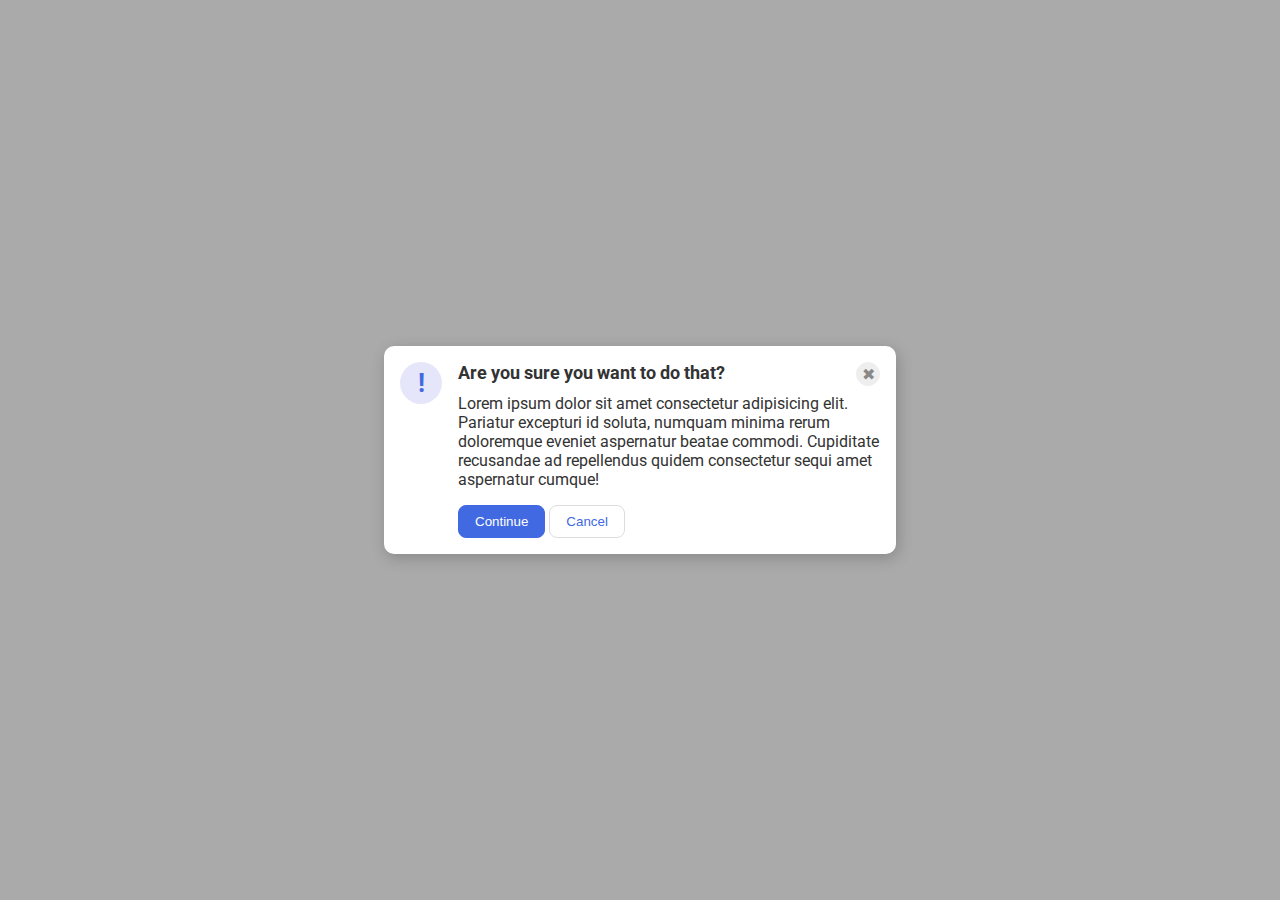
<file: flex/05-flex-modal/index.html>
<!DOCTYPE html>
<html lang="en">
  <head>
    <meta charset="UTF-8">
    <meta http-equiv="X-UA-Compatible" content="IE=edge">
    <meta name="viewport" content="width=device-width, initial-scale=1.0">
    <link rel="stylesheet" href="style.css">
    <title>Modal</title>
  </head>
  <body>
    <div class="modal">
      <div class="icon">!</div>
      <div class="wrapper">
      <div class="header">Are you sure you want to do that?
      <button class="close-button">✖</button></div>
      <div class="text">Lorem ipsum dolor sit amet consectetur adipisicing elit. Pariatur excepturi id soluta, numquam minima rerum doloremque eveniet aspernatur beatae commodi. Cupiditate recusandae ad repellendus quidem consectetur sequi amet aspernatur cumque!</div>
      <button class="continue">Continue</button>
      <button class="cancel">Cancel</button>
    </div>
    </div>
  </body>
</html>
</file>
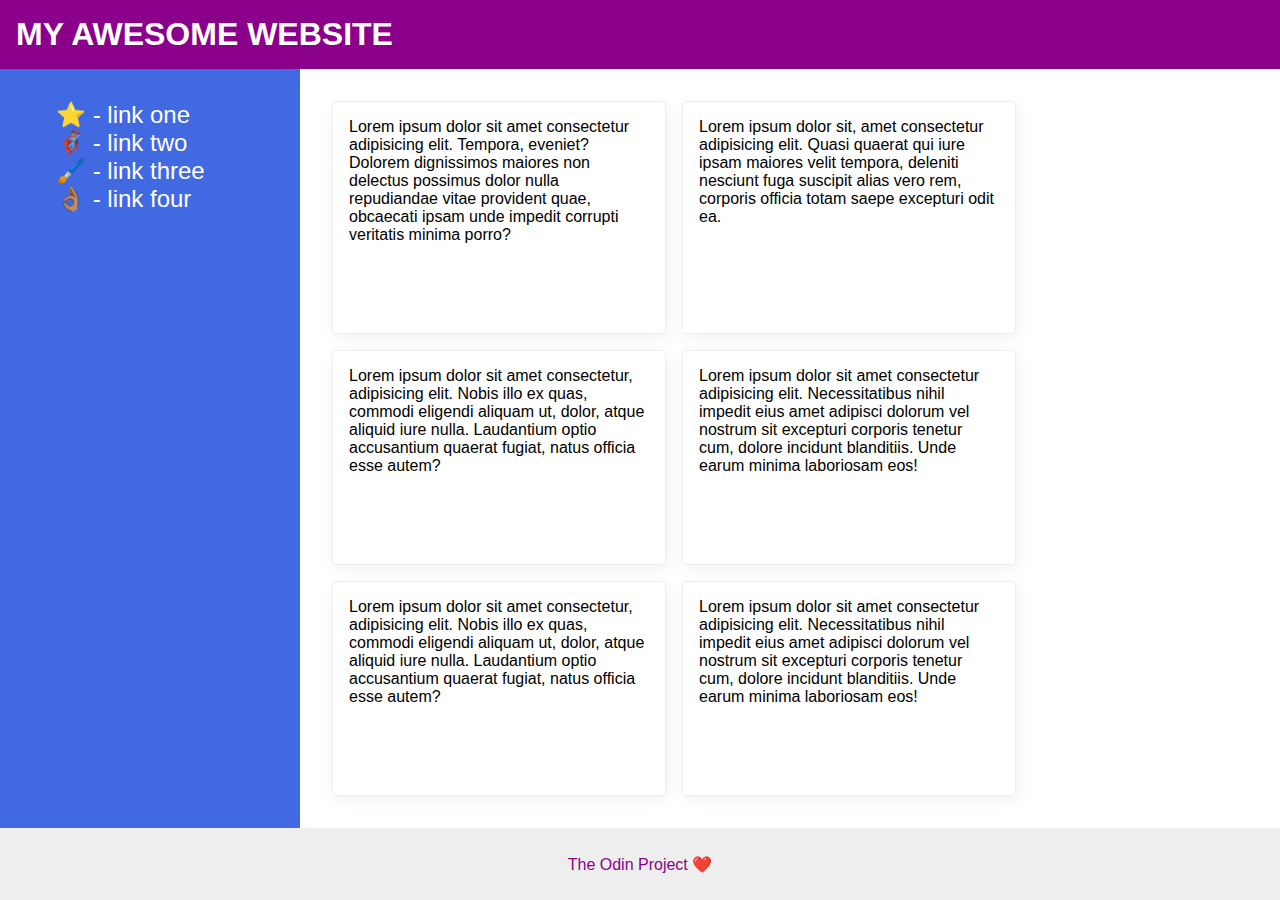
<file: flex/07-flex-layout-2/index.html>
<!DOCTYPE html>
<html lang="en">
  <head>
    <meta charset="UTF-8">
    <meta http-equiv="X-UA-Compatible" content="IE=edge">
    <meta name="viewport" content="width=device-width, initial-scale=1.0">
    <title>The Holy Grail</title>
    <link rel="stylesheet" href="style.css">
  </head>
  <body>
    <div class="header">
      MY AWESOME WEBSITE
    </div>
    <div class="main_container">
    <div class="sidebar">
      <ul>
        <li><a href="#">⭐ - link one</a></li>
        <li><a href="#">🦸🏽‍♂️ - link two</a></li>
        <li><a href="#">🖌️ - link three</a></li>
        <li><a href="#">👌🏽 - link four</a></li>
      </ul>
    </div>
    <div class="container">
    <div class="card">Lorem ipsum dolor sit amet consectetur adipisicing elit. Tempora, eveniet? Dolorem dignissimos maiores non delectus possimus dolor nulla repudiandae vitae provident quae, obcaecati ipsam unde impedit corrupti veritatis minima porro?</div>
    <div class="card">Lorem ipsum dolor sit, amet consectetur adipisicing elit. Quasi quaerat qui iure ipsam maiores velit tempora, deleniti nesciunt fuga suscipit alias vero rem, corporis officia totam saepe excepturi odit ea.</div>
    <div class="card">Lorem ipsum dolor sit amet consectetur, adipisicing elit. Nobis illo ex quas, commodi eligendi aliquam ut, dolor, atque aliquid iure nulla. Laudantium optio accusantium quaerat fugiat, natus officia esse autem?</div>
    <div class="card">Lorem ipsum dolor sit amet consectetur adipisicing elit. Necessitatibus nihil impedit eius amet adipisci dolorum vel nostrum sit excepturi corporis tenetur cum, dolore incidunt blanditiis. Unde earum minima laboriosam eos!</div>
    <div class="card">Lorem ipsum dolor sit amet consectetur, adipisicing elit. Nobis illo ex quas, commodi eligendi aliquam ut, dolor, atque aliquid iure nulla. Laudantium optio accusantium quaerat fugiat, natus officia esse autem?</div>
    <div class="card">Lorem ipsum dolor sit amet consectetur adipisicing elit. Necessitatibus nihil impedit eius amet adipisci dolorum vel nostrum sit excepturi corporis tenetur cum, dolore incidunt blanditiis. Unde earum minima laboriosam eos!</div>
  </div>
  </div>
    <div class="footer">
      The Odin Project ❤️
    </div>
  </body>
</html>
</file>
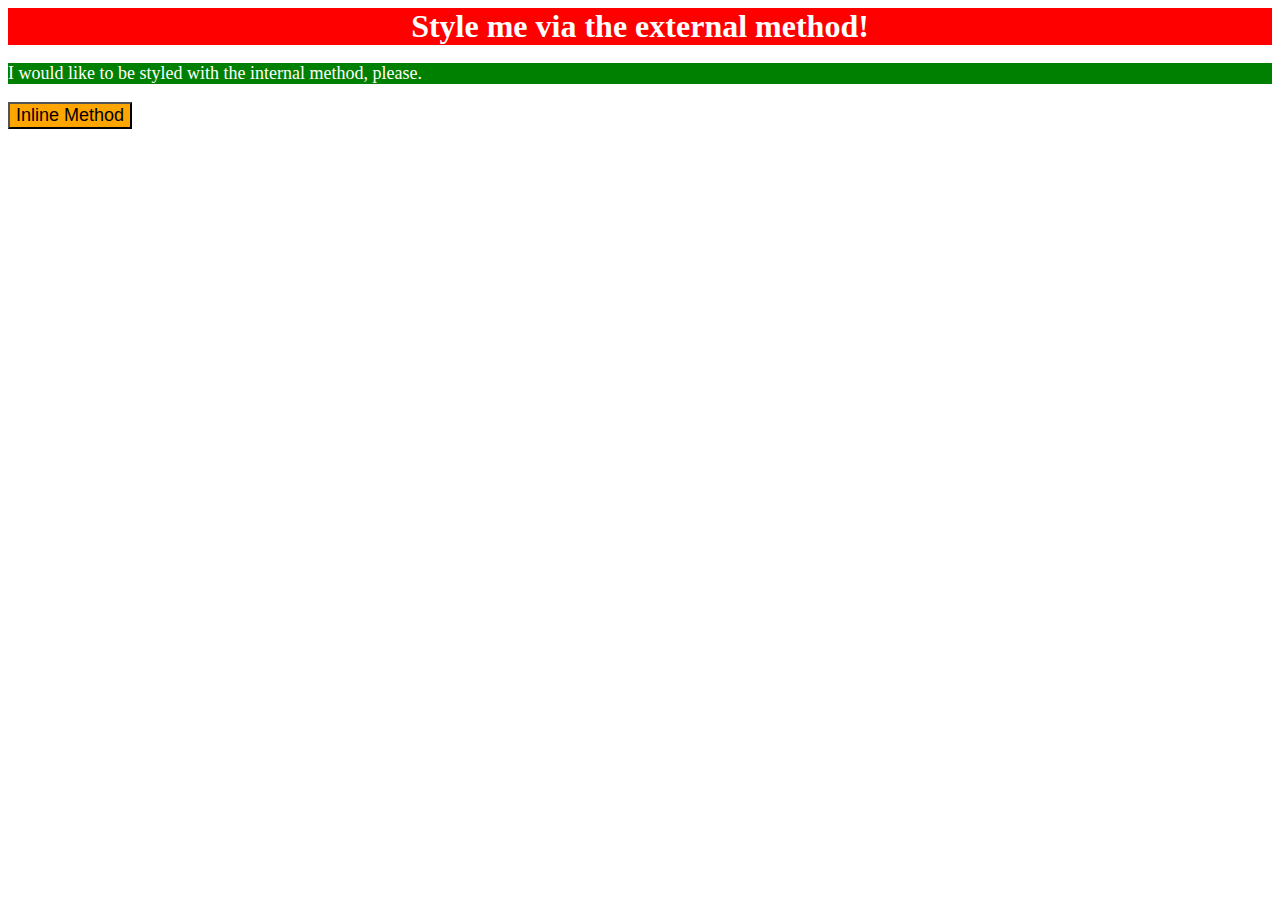
<file: foundations/01-css-methods/index.html>
<!DOCTYPE html>
<html lang="en">
  <head>
    <meta charset="UTF-8">
    <meta http-equiv="X-UA-Compatible" content="IE=edge">
    <meta name="viewport" content="width=device-width, initial-scale=1.0">
    <link rel="stylesheet" href="style.css">
    <style>
      button{
        background-color: orange;
        font-size: 18px;
      }
    </style>
    <title>Methods for Adding CSS</title>
  </head>
  <body>
    <div style="background-color: red; color: white; font-size: 32px; text-align: center; font-weight: bold;">Style me via the external method!</div>
    <p>I would like to be styled with the internal method, please.</p>
    <button>Inline Method</button>
  </body>
</html>
</file>
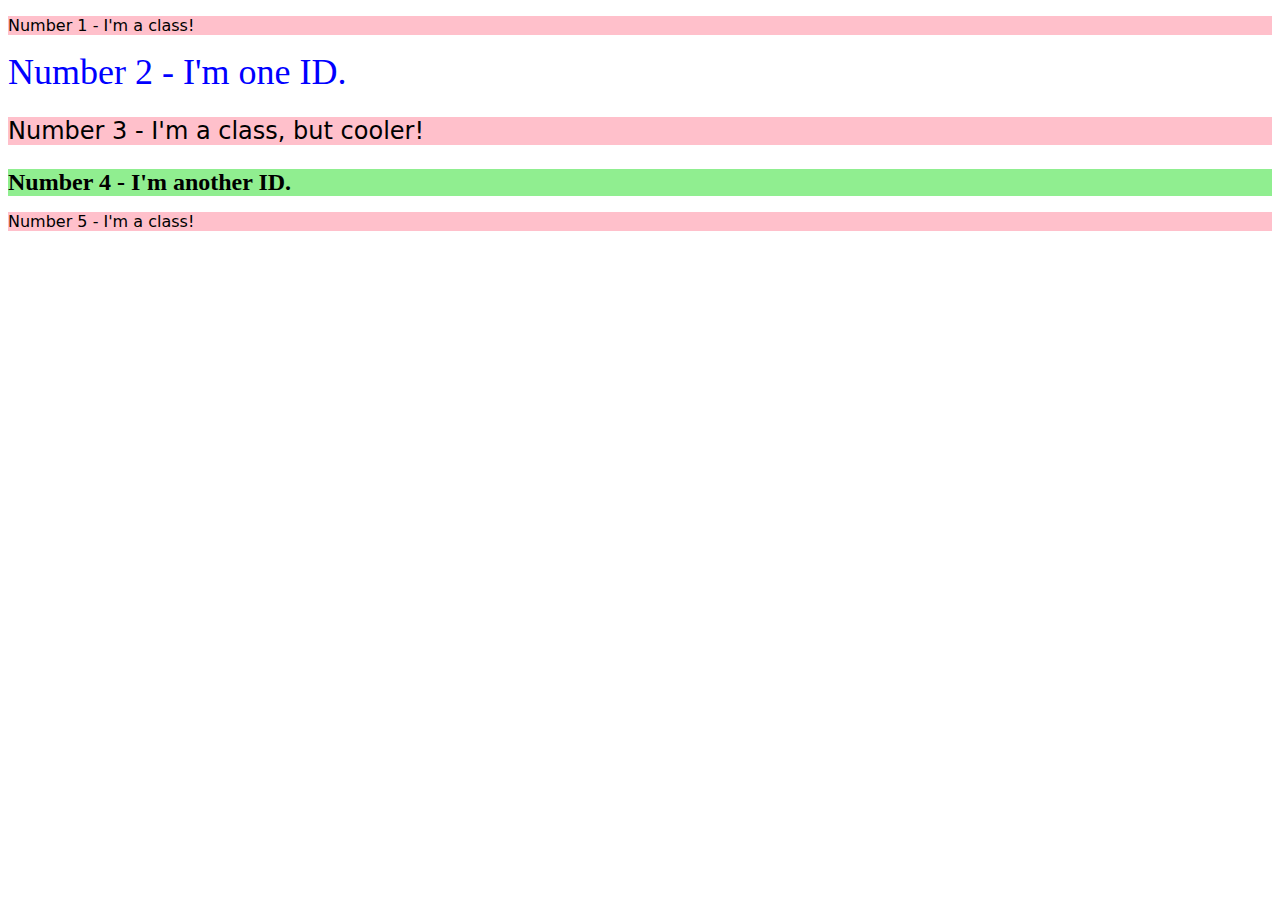
<file: foundations/02-class-id-selectors/index.html>
<!DOCTYPE html>
<html lang="en">
  <head>
    <meta charset="UTF-8">
    <meta http-equiv="X-UA-Compatible" content="IE=edge">
    <meta name="viewport" content="width=device-width, initial-scale=1.0">
    <title>Class and ID Selectors</title>
    <link rel="stylesheet" href="style.css">
  </head>
  <body>
    <p class="odd-numbered">Number 1 - I'm a class!</p>
    <div id="number-2">Number 2 - I'm one ID.</div>
    <p class="odd-numbered number-3">Number 3 - I'm a class, but cooler!</p>
    <div id="number-4">Number 4 - I'm another ID.</div>
    <p class="odd-numbered">Number 5 - I'm a class!</p>
  </body>
</html>
</file>
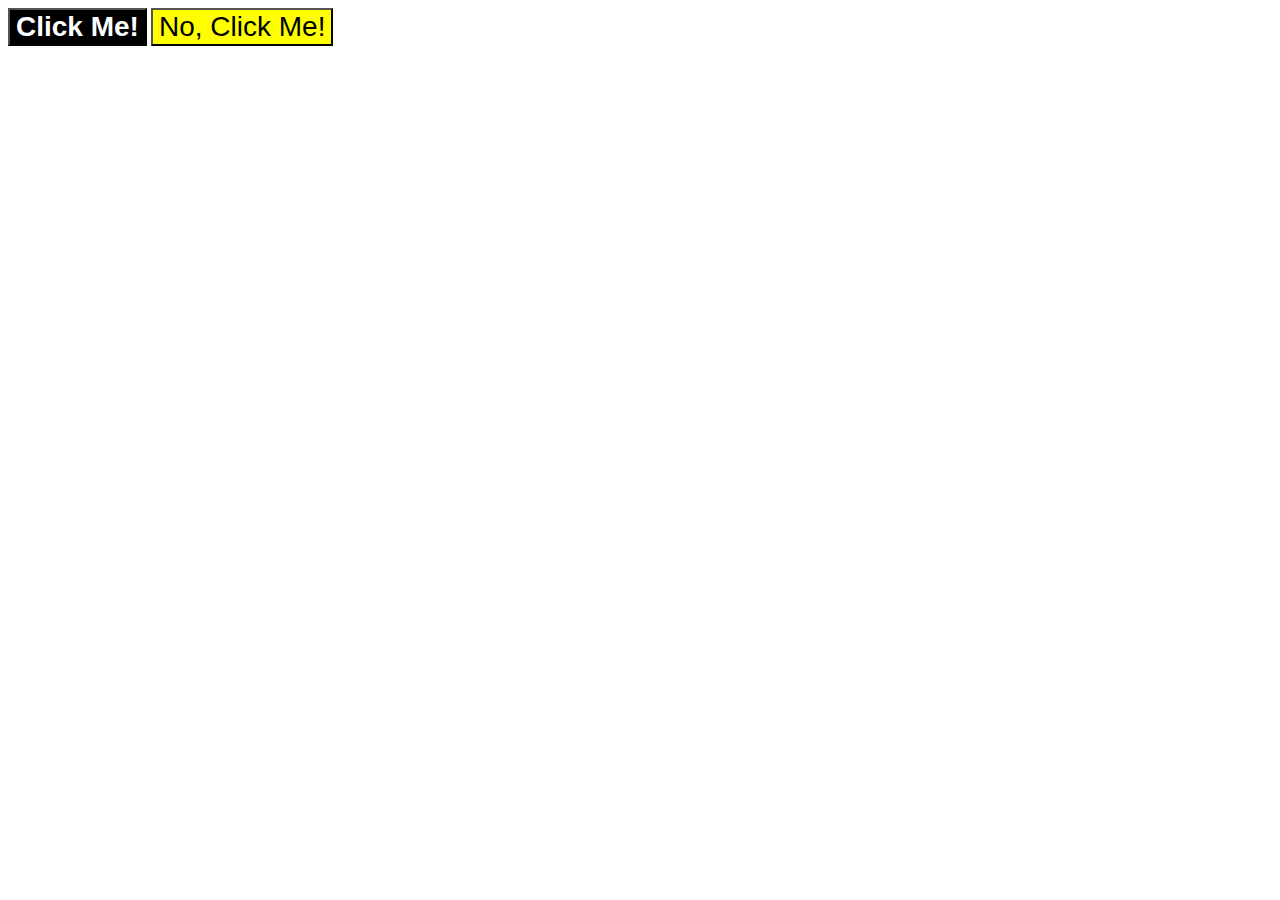
<file: foundations/03-grouping-selectors/index.html>
<!DOCTYPE html>
<html lang="en">
  <head>
    <meta charset="UTF-8">
    <meta http-equiv="X-UA-Compatible" content="IE=edge">
    <meta name="viewport" content="width=device-width, initial-scale=1.0">
    <title>Grouping Selectors</title>
    <link rel="stylesheet" href="style.css">
  </head>
  <body>
    <button class="first_button">Click Me!</button>
    <button class="second_button">No, Click Me!</button>
  </body>
</html>
</file>
<file: flex/05-flex-modal/style.css>
@import url('https://fonts.googleapis.com/css2?family=Roboto:wght@400;700&display=swap');

html, body {
  height: 100%;
}

body {
  font-family: Roboto, sans-serif;
  margin: 0;
  background: #aaa;
  color: #333;
  /* I'll give you this one for free lol */
  display: flex;
  align-items: center;
  justify-content: center;
}

.modal {
  background: white;
  width: 480px;
  border-radius: 10px;
  box-shadow: 2px 4px 16px rgba(0,0,0,.2);
  padding: 16px;
  display: flex;
  gap: 16px;
}

.header {
  font-size: 18px;
  font-weight: bold;
  display: flex;
  justify-content: space-between;
  margin-bottom: 8px;
}

.text {
  margin-bottom: 16px;
}

.icon {
  color: royalblue;
  font-size: 26px;
  font-weight: 700;
  background: lavender;
  width: 42px;
  height: 42px;
  border-radius: 50%;
  flex-shrink: 0;
  display: flex;
  align-items: center;
  justify-content: center;
}

.close-button {
  background: #eee;
  border-radius: 50%;
  color: #888;
  font-weight: 400;
  font-size: 16px;
  height: 24px;
  width: 24px;
  display: flex;
  align-items: center;
  justify-content: center;
  border: 1px solid #eee;
  padding: 0;
}

button {
  cursor: pointer;
  padding: 8px 16px;
  border-radius: 8px;
}

button.continue {
  background: royalblue;
  border: 1px solid royalblue;
  color: white;
}

button.cancel {
  background: white;
  border: 1px solid #ddd;
  color: royalblue;
}
</file>
<file: flex/07-flex-layout-2/style.css>
body {
  font-family: -apple-system, BlinkMacSystemFont, 'Segoe UI', Roboto, Oxygen, Ubuntu, Cantarell, 'Open Sans', 'Helvetica Neue', sans-serif;
  margin: 0;
  min-height: 100vh;
  display: flex;
  flex-direction: column;
}

ul {
  list-style-type: none;
}

.main_container {
  flex: 1;
  display: flex;
}

.header {
  /* height: 72px; */
  background: darkmagenta;
  color: white;
  font-size: 32px;
  font-weight: 900;
  padding: 16px;
}

.footer {
  height: 72px;
  background: #eee;
  color: darkmagenta;
  display: flex;
  justify-content: center;
  align-items: center;
}

.sidebar {
  width: 300px;
  background: royalblue;
  box-sizing: border-box;
  flex-shrink: 0;
  padding: 16px;
}

.sidebar a {
  font-size: 24px;
  color: white;
  text-decoration: none;
}

.container{
  display: flex;
  padding: 32px;
  flex-wrap: wrap;
  gap: 16px;
}

.card {
  border: 1px solid #eee;
  box-shadow: 2px 4px 16px rgba(0,0,0,.06);
  border-radius: 4px;
  padding: 16px;
  width: 300px;
}
</file>
<file: foundations/01-css-methods/style.css>
p {
    background-color: green;
    color: white;
    font-size: 18px;
}
</file>
<file: foundations/02-class-id-selectors/style.css>
.odd-numbered {
    background-color: pink;
    font-family: Verdana, DejaVu Sans, sans-serif;
}

.number-3 {
    font-size: 24px;
}

#number-2 {
    color: blue;
    font-size: 36px;
}

#number-4 {
    background-color: lightgreen;
    font-size: 24px;
    font-weight: bold;
}
</file>
<file: foundations/03-grouping-selectors/style.css>
.first_button, .second_button {
    font-family: Helvetica, 'Times New Roman', sans-serif;
    font-size: 28px;
}

.first_button {
    background-color: black;
    color: white;
    font-weight: bold;
}

.second_button {
    background-color: yellow;
}
</file>
